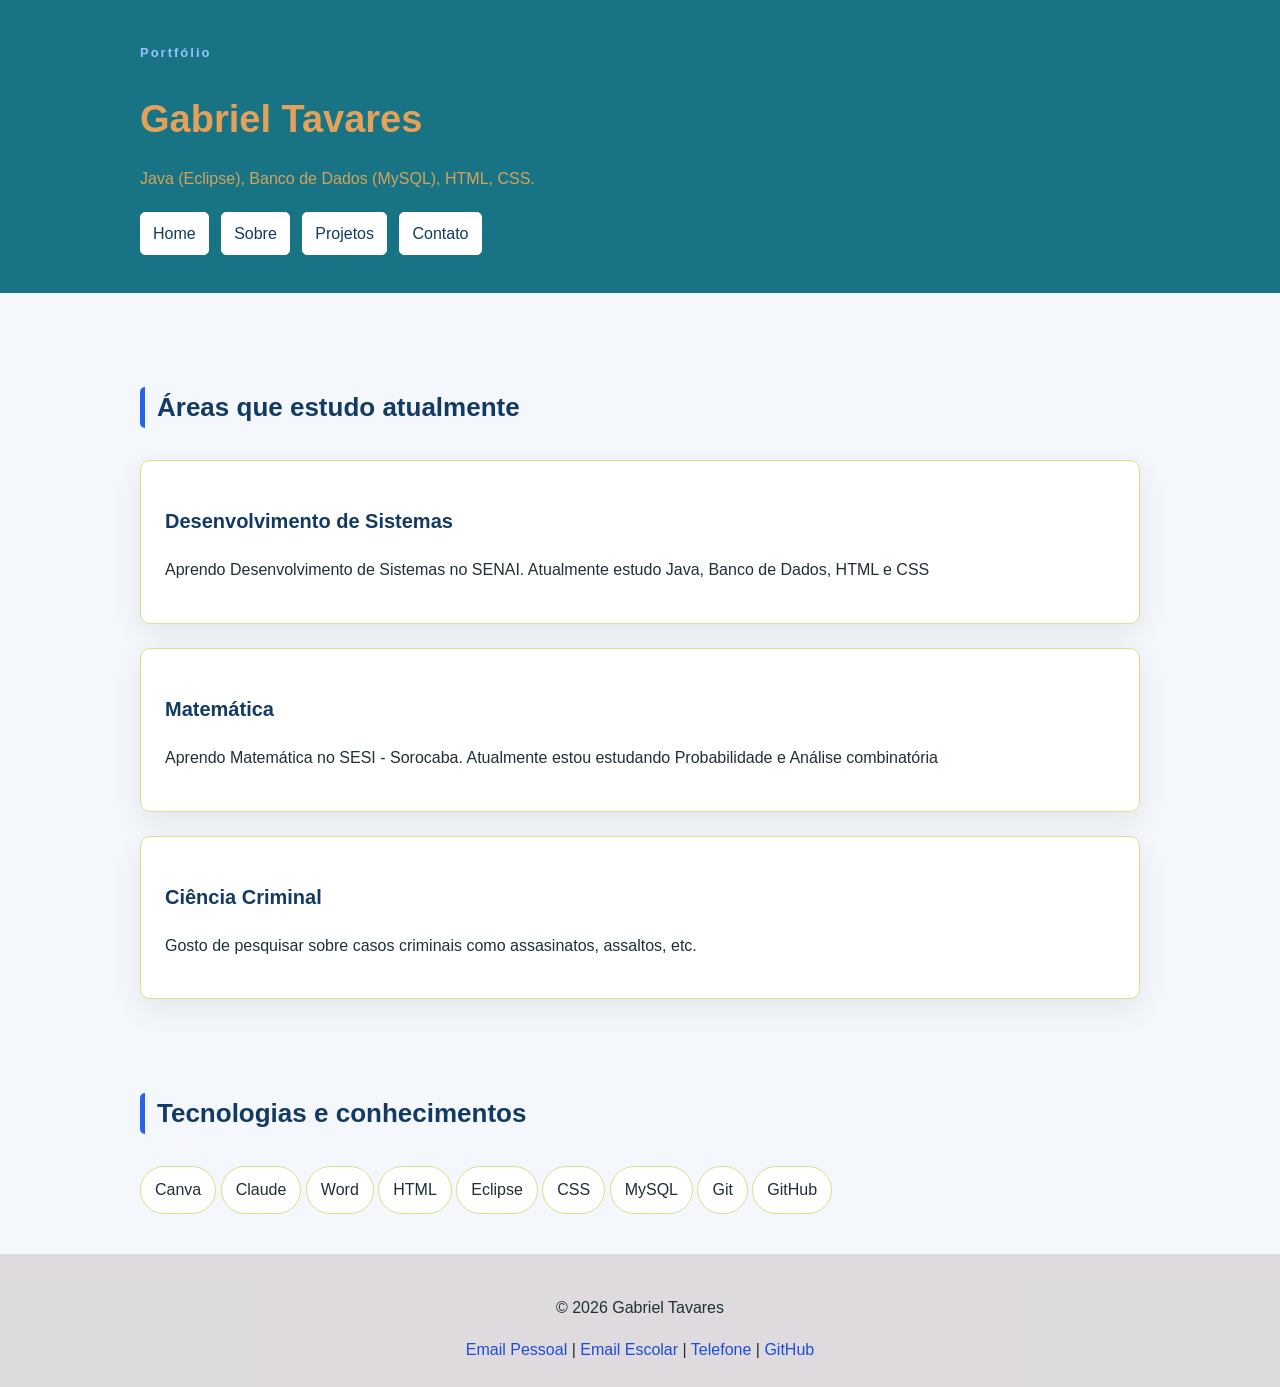
<file: index.html>
<!DOCTYPE html>
<html lang="pt-br">
<head>
    <meta charset="UTF-8">
    <meta name="viewport" content="width=device-width, initial-scale=1.0">
    <title>Gabriel Tavares | Portfólio</title>
    <link rel="stylesheet" href="./style/style.css">

</head>
<body>
    <header class="cabecalho">
        <div class="container">
            <p class="etiqueta">Portfólio</p>

            <h1>Gabriel Tavares</h1>

            <p class="subtitulo">
                Java (Eclipse), Banco de Dados (MySQL), HTML, CSS. 
            </p>

            <nav class="menuprincipal">
                <ul class="menu-lista">
                    <li><a class="menu-link" href="index.html">Home</a></li>
                    <li><a class="menu-link" href="./pages/sobre.html">Sobre</a></li>
                    <li><a class="menu-link" href="./pages/projetos.html">Projetos</a></li>
                    <li><a class="menu-link" href="./pages/contato.html">Contato</a></li>
                </ul>
            </nav>

        </div>        
    </header>
    <main>
        <section class="secao">
            <div class="container">
                <h2 class="titulo-secao">Áreas que estudo atualmente</h2>

                <div class="grade-cards">
                    <article class="card">
                        <h3>Desenvolvimento de Sistemas</h3>
                        <p>Aprendo Desenvolvimento de Sistemas no SENAI. Atualmente estudo Java, Banco de Dados, HTML e CSS</p>
                    </article>
                    <article class="card">
                       <h3>Matemática</h3>
                       <p>Aprendo Matemática no SESI - Sorocaba. Atualmente estou estudando Probabilidade e Análise combinatória</p>
                    </article>
                    <article class="card">
                        <h3>Ciência Criminal</h3>
                        <p>Gosto de pesquisar sobre casos criminais como assasinatos, assaltos, etc.</p>
                    </article>
                </div>

            </div>
        </section>
        <section class="secao-tecnologias">
            <div class="container">
                <h2 class="titulo-secao">Tecnologias e conhecimentos</h2>
                <ul class="lista-tecnologias">
                    <li>Canva</li>
                    <li>Claude</li>
                    <li>Word</li>
                    <li>HTML</li>
                    <li>Eclipse</li>
                    <li>CSS</li>
                    <li>MySQL</li>
                    <li>Git</li>
                    <li>GitHub</li>
                </ul>
            </div>

        </section>
    </main>

    <footer class="rodape">
        <div class="container">
            <p>&copy; 2026 Gabriel Tavares</p>

            <address>
                <a href="mailto: biel.wellichan@gmail.com">Email Pessoal</a>
                <span> | </span>
                <a href="mailto: gabriel.wellichan@portalsesisp.org.br">Email Escolar</a>
                <span> | </span>
                <a href="tel:+5515998261009">Telefone</a>
                <span> | </span>
                <a href="https://github.com/bielwellichan-debug" target="_blank">GitHub</a>
            </address>
        </div>
    </footer>
    
</body>
</html>
</file>
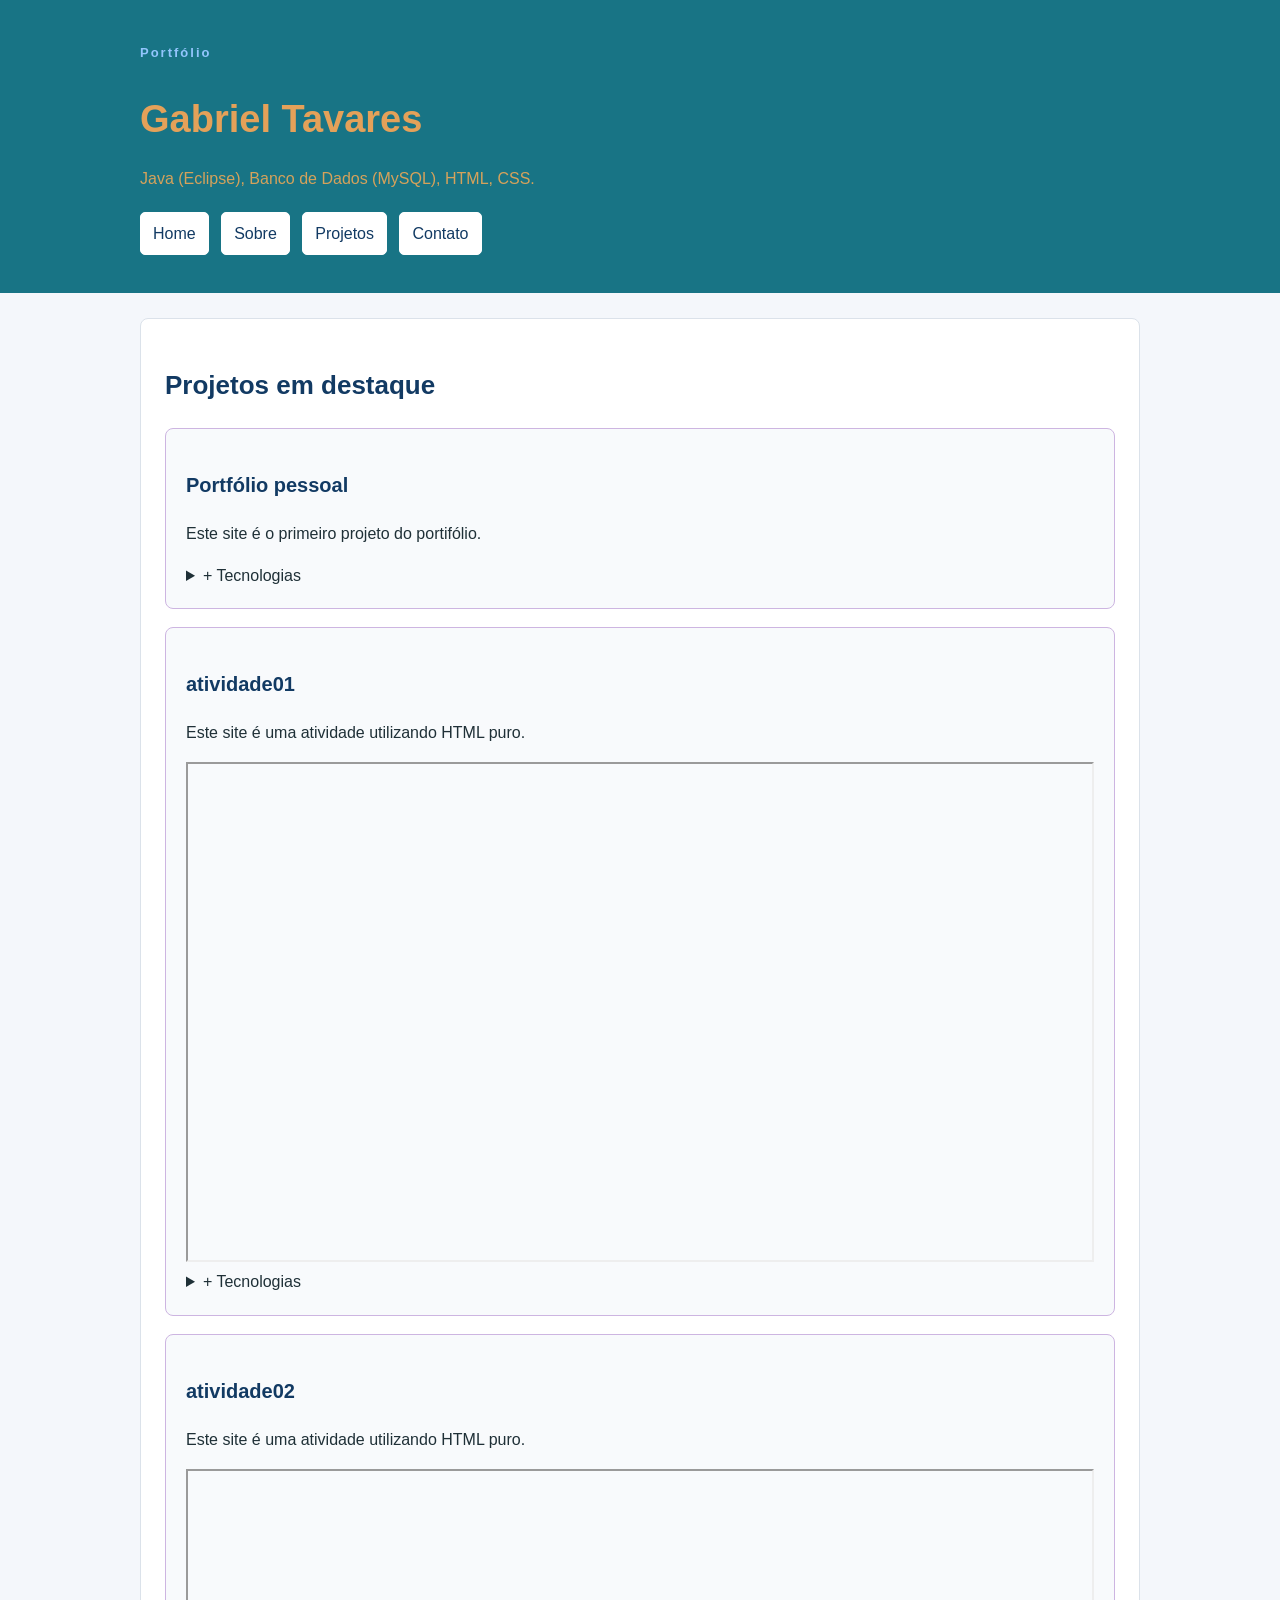
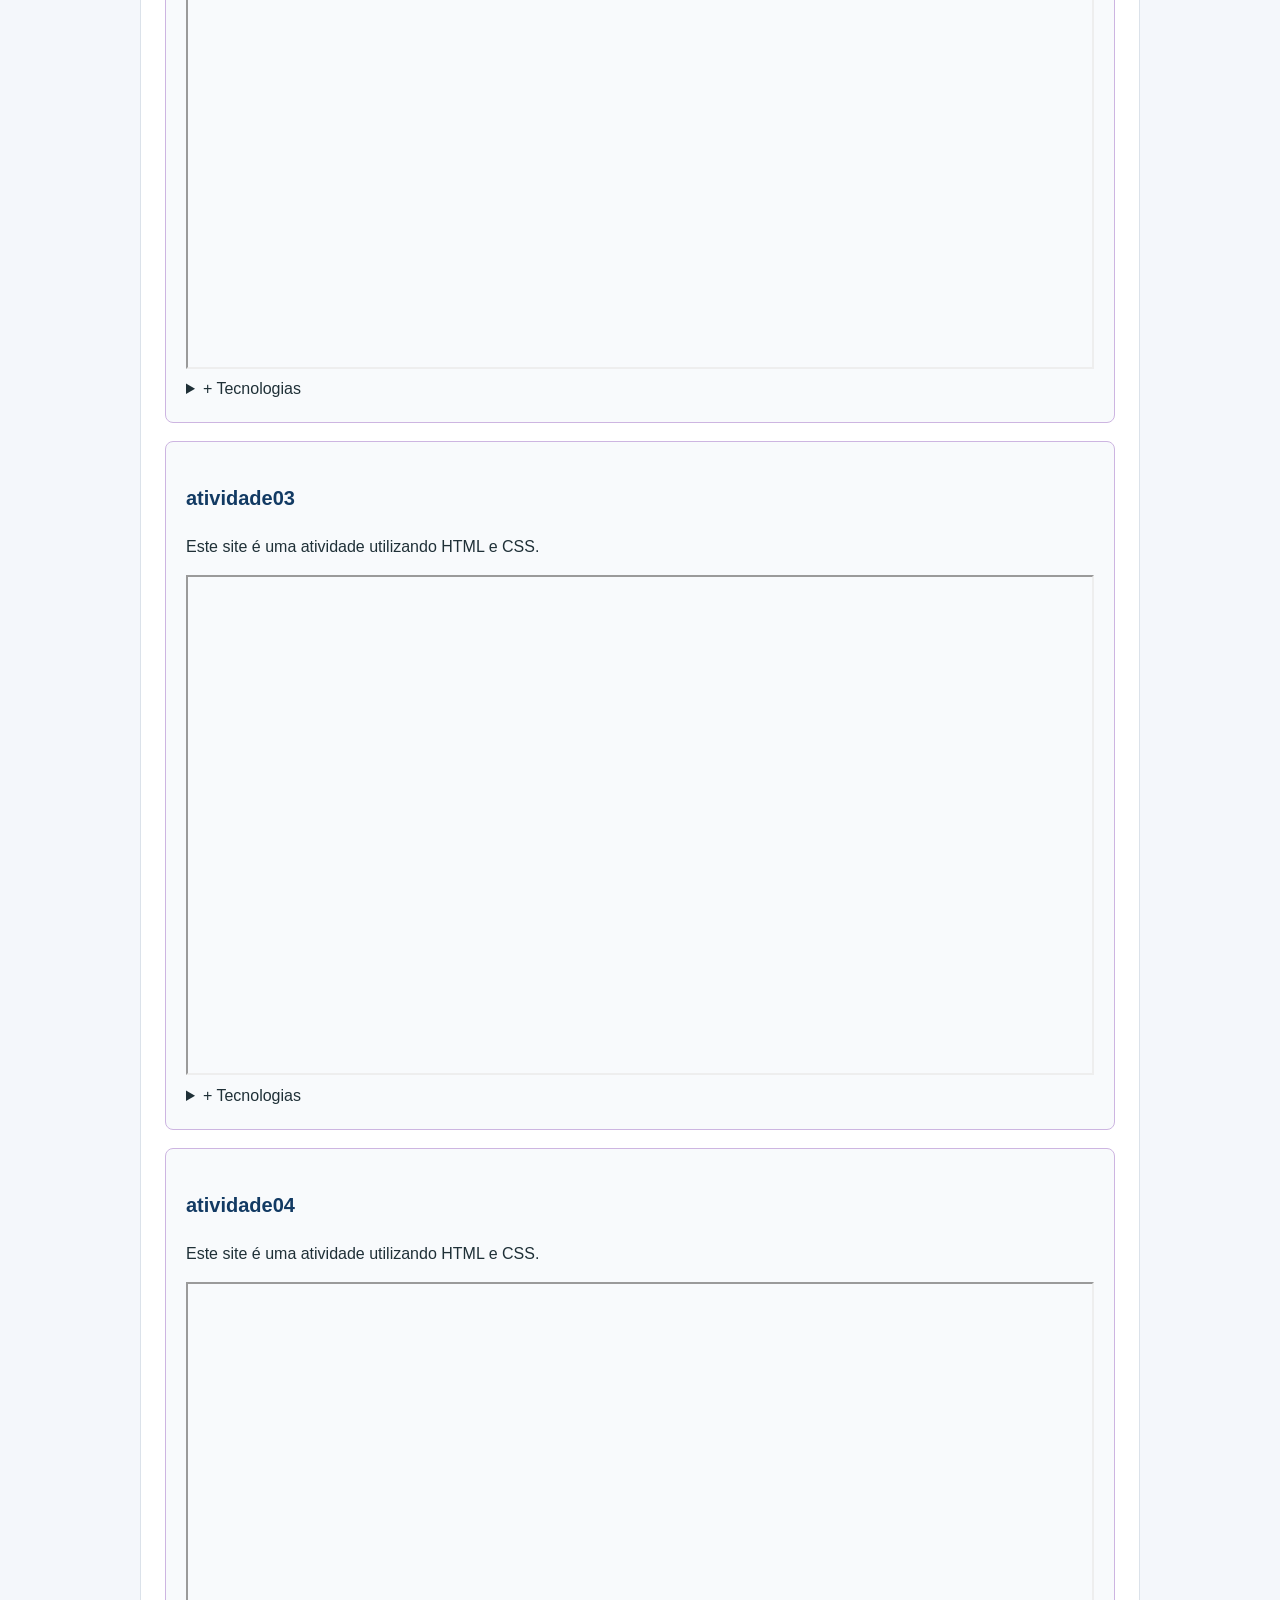
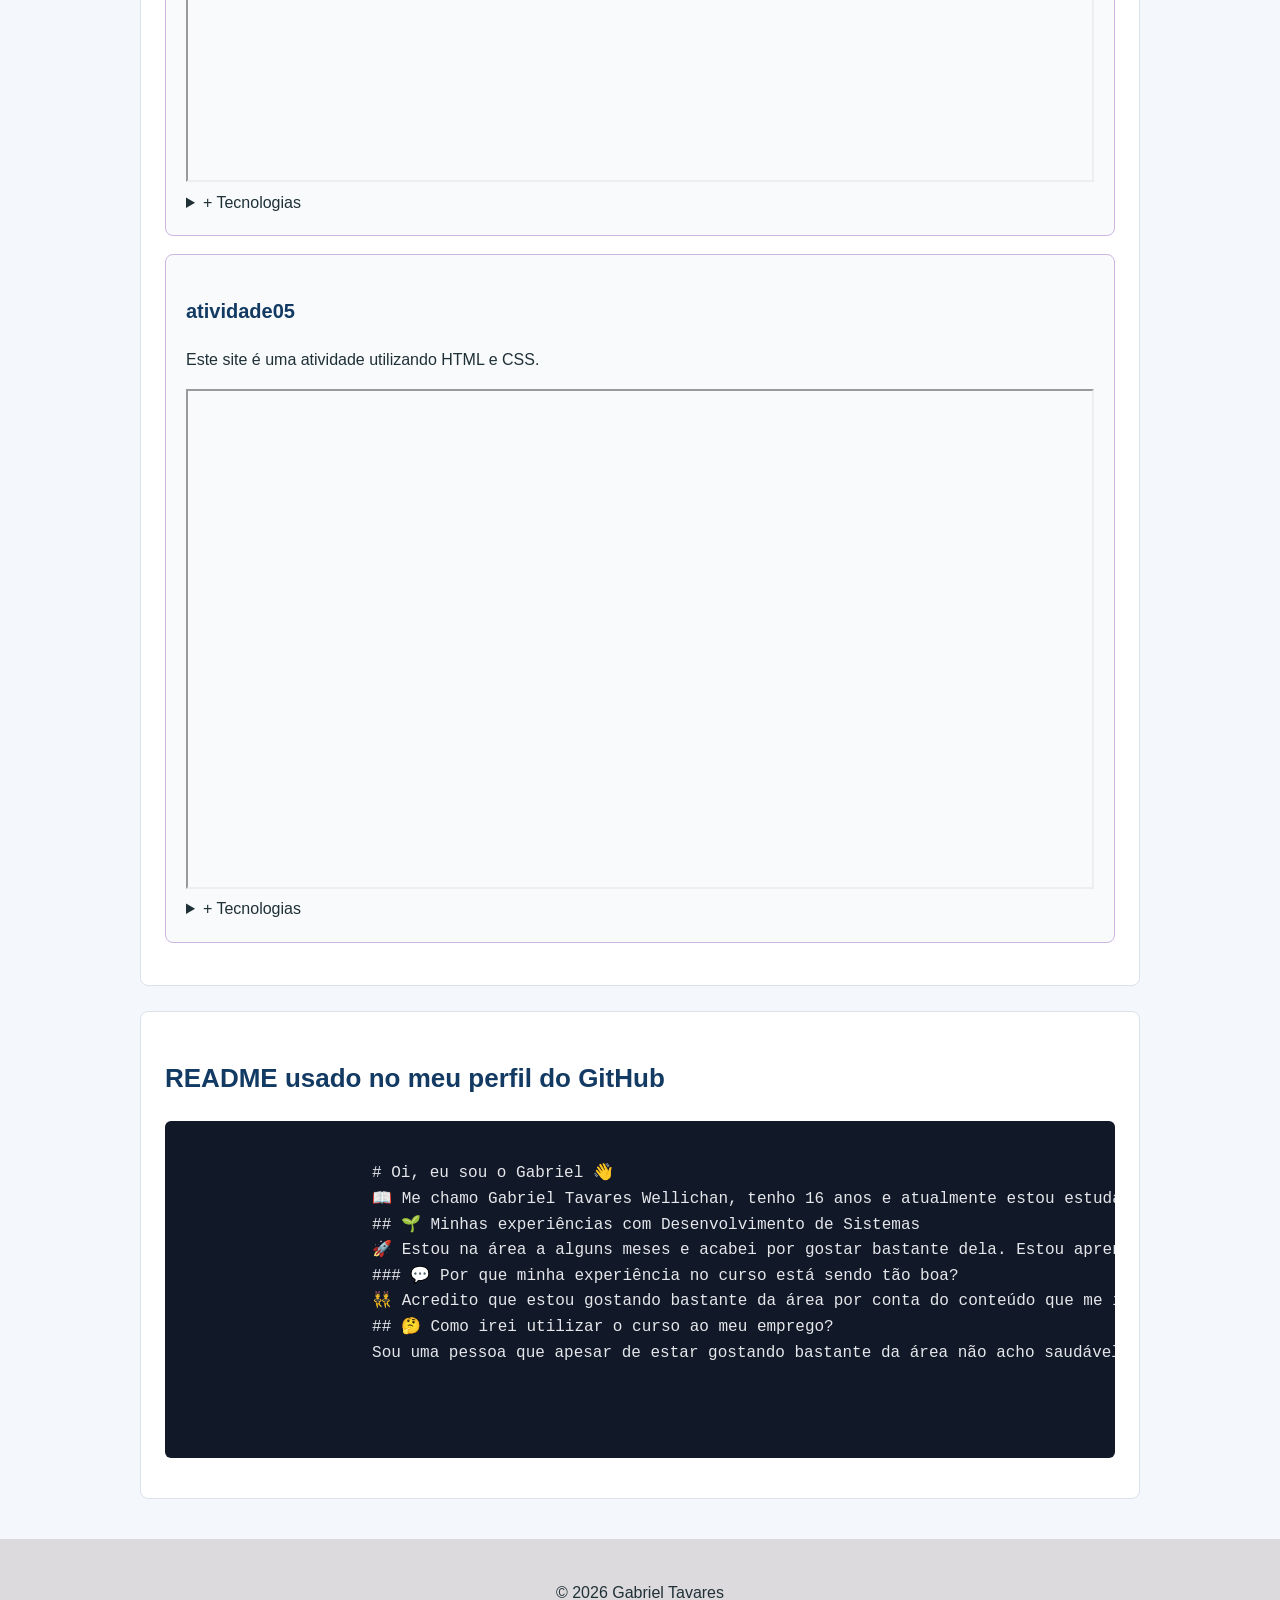
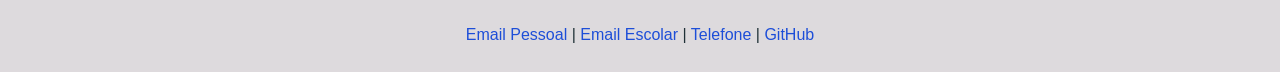
<file: pages/projetos.html>
<!DOCTYPE html>
<html lang="pt-br">
<head>
    <meta charset="UTF-8">
    <meta name="viewport" content="width=device-width, initial-scale=1.0">
    <title>Projetos | Gabriel Tavares</title>
    <link rel="stylesheet" href="../style/style.css">
    <link rel="stylesheet" href="../style/style-projetos.css">
</head>
<body>
    <header class="cabecalho">
        <div class="container">
            <p class="etiqueta">Portfólio</p>

            <h1>Gabriel Tavares</h1>

            <p class="subtitulo">
                Java (Eclipse), Banco de Dados (MySQL), HTML, CSS. 
            </p>

            <nav class="menuprincipal">
                <ul class="menu-lista">
                    <li><a class="menu-link" href="../index.html">Home</a></li>
                    <li><a class="menu-link" href="./sobre.html">Sobre</a></li>
                    <li><a class="menu-link" href="./projetos.html">Projetos</a></li>
                    <li><a class="menu-link" href="./contato.html">Contato</a></li>
                </ul>
            </nav>
        </div>        
    </header>

    <main class="container">
        <section class="secao">
            <h2>Projetos em destaque</h2>
            <article class="projeto-card">
                <h3>Portfólio pessoal</h3>
                <p>
                    Este site é o primeiro projeto do portifólio.
                </p>

                <details>
                    <summary>+ Tecnologias</summary>
                    <ul>
                        <li>HTML básico</li>
                        <li>HTML semântico</li>
                        <li>CSS externo</li>
                    </ul>
                </details>
            </article>

            <article class="projeto-card">
                <h3>atividade01</h3>
                <p>
                    Este site é uma atividade utilizando HTML puro.
                </p>

                <iframe src="https://bielwellichan-debug.github.io/atividade01/" width="100%" height="500px" title="atividade01"></iframe>

                <details>
                    <summary>+ Tecnologias</summary>
                    <ul>
                        <li>HTML básico</li>
                        <li>Link interno</li>
                    </ul>
                </details>
            </article>

            <article class="projeto-card">
                <h3>atividade02</h3>
                <p>
                    Este site é uma atividade utilizando HTML puro.
                </p>

                <iframe src="https://bielwellichan-debug.github.io/atividade02-O-Incrivel-Mundo-de-Gumball/" width="100%" height="500px" title="atividade02"></iframe>

                <details>
                    <summary>+ Tecnologias</summary>
                    <ul>
                        <li>HTML básico</li>
                        <li>Link interno</li>
                    </ul>
                </details>
            </article>

            <article class="projeto-card">
                <h3>atividade03</h3>
                <p>
                    Este site é uma atividade utilizando HTML e CSS.
                </p>

                <iframe src="https://bielwellichan-debug.github.io/atividade03/" width="100%" height="500px" title="atividade03"></iframe>

                <details>
                    <summary>+ Tecnologias</summary>
                    <ul>
                        <li>HTML básico</li>
                        <li>CSS externo</li>
                    </ul>
                </details>
            </article>

            <article class="projeto-card">
                <h3>atividade04</h3>
                <p>
                    Este site é uma atividade utilizando HTML e CSS.
                </p>

                <iframe src="https://bielwellichan-debug.github.io/atividade04/" width="100%" height="500px" title="atividade04"></iframe>

                <details>
                    <summary>+ Tecnologias</summary>
                    <ul>
                        <li>HTML básico</li>
                        <li>CSS externo</li>

                    </ul>
                </details>
            </article>


            <article class="projeto-card">
                <h3>atividade05</h3>
                <p>
                    Este site é uma atividade utilizando HTML e CSS.
                </p>

                <iframe src="https://bielwellichan-debug.github.io/atividade05/" width="100%" height="500px" title="atividade05"></iframe>

                <details>
                    <summary>+ Tecnologias</summary>
                    <ul>
                        <li>HTML básico</li>
                        <li>HTML semântico</li>
                        <li>CSS externo</li>
                        <li>Link interno</li>
                    </ul>
                </details>
            </article>
        </section>
        <section class="secao">

            <h2>README usado no meu perfil do GitHub</h2>
            
            <pre class="codigo">
                <code>
                    # Oi, eu sou o Gabriel 👋
                    📖 Me chamo Gabriel Tavares Wellichan, tenho 16 anos e atualmente estou estudando Desenvolvimento de Sistemas no SENAI do SESI Mangal.
                    ## 🌱 Minhas experiências com Desenvolvimento de Sistemas
                    🚀 Estou na área a alguns meses e acabei por gostar bastante dela. Estou aprendendo atualmente HTML e Java, e desejo utilizar essas linguagens para meu trabalho e para minha vida no futuro
                    ### 💬 Por que minha experiência no curso está sendo tão boa?
                    👯 Acredito que estou gostando bastante da área por conta do conteúdo que me interessou bastante e também por conta de meu excelente professor Vedilson Prado Santos - https://github.com/vedilson/vedilson
                    ## 🤔 Como irei utilizar o curso ao meu emprego?
                    Sou uma pessoa que apesar de estar gostando bastante da área não acho saudável e nem correto passar o resto de minha vida centrado aos computadores, e um sonho que desejo é utilizar estas áreas para poder revolucionar a Perícia Criminal, e ajudar muitas pessoas com isso.

                </code>
            </pre>

        </section>
    </main>

    <footer class="rodape">
        <div class="container">
            <p>&copy; 2026 Gabriel Tavares</p>

            <address>
                <a href="mailto: biel.wellichan@gmail.com">Email Pessoal</a>
                <span> | </span>
                <a href="mailto: gabriel.wellichan@portalsesisp.org.br">Email Escolar</a>
                <span> | </span>
                <a href="tel:+5515998261009">Telefone</a>
                <span> | </span>
                <a href="https://github.com/bielwellichan-debug" target="_blank">GitHub</a>
            </address>
        </div>
    </footer>
    
</body>
</html>
</file>
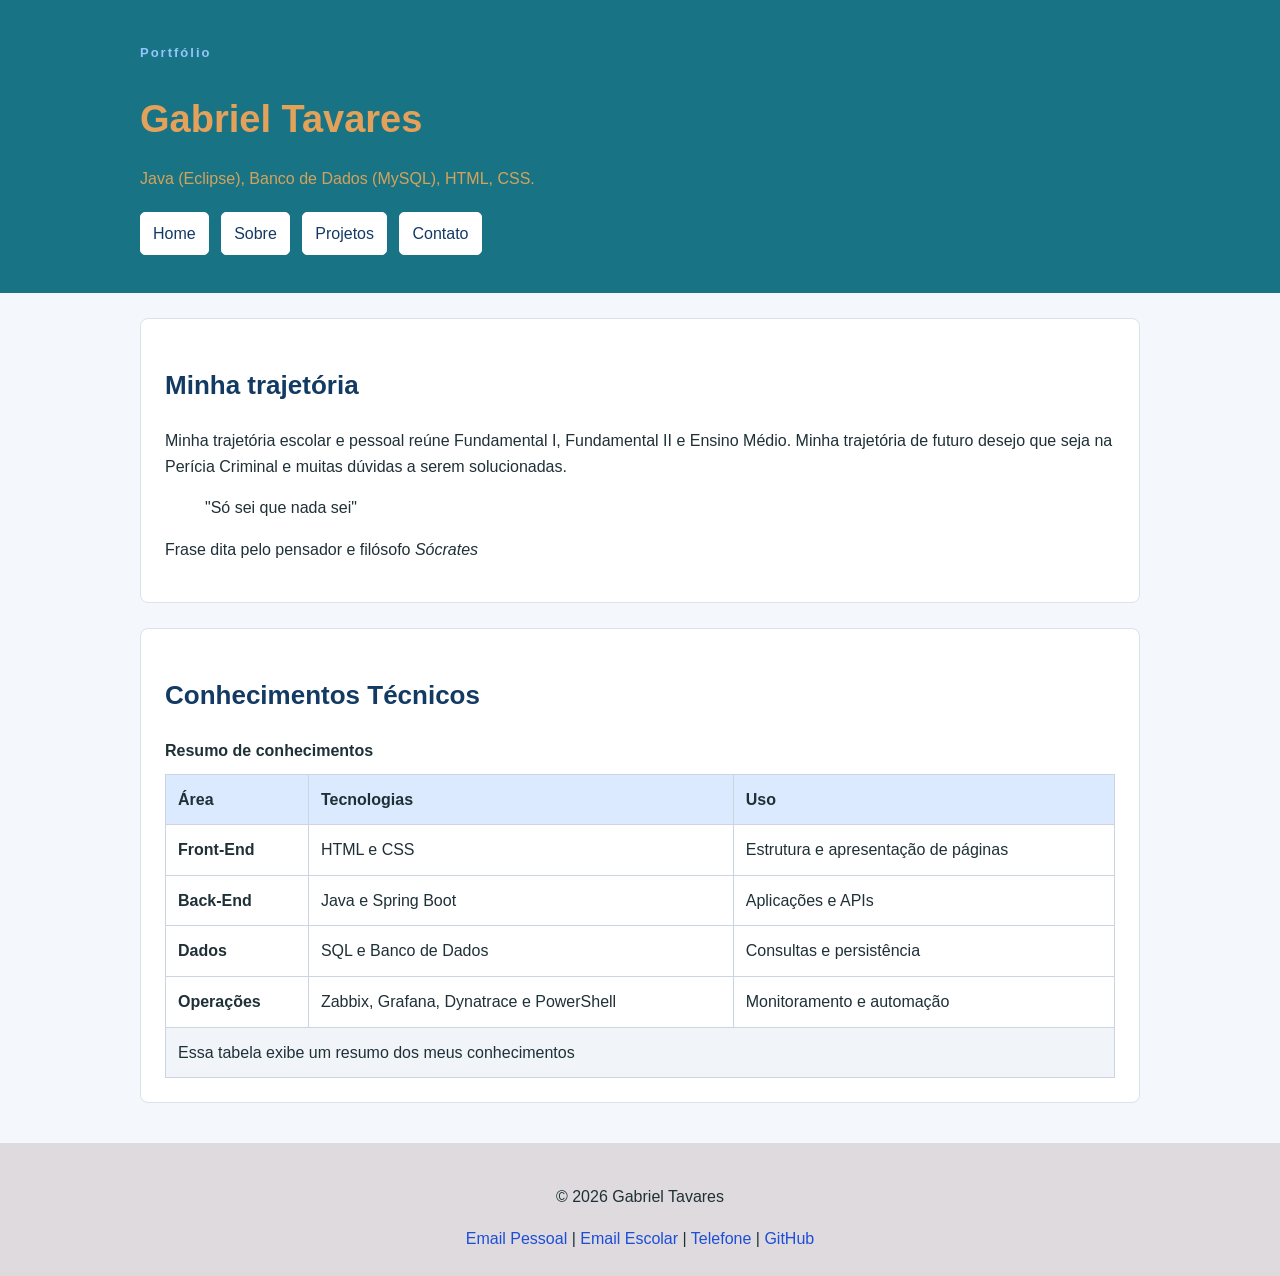
<file: pages/sobre.html>
<!DOCTYPE html>
<html lang="pt-br">
<head>
    <meta charset="UTF-8">
    <meta name="viewport" content="width=device-width, initial-scale=1.0">
    <link rel="stylesheet" href="../style/style.css">
    <link rel="stylesheet" href="../style/style-sobre.css">
    <title>Sobre | Gabriel Tavares</title>
</head>
<body>

    <header class="cabecalho">
        <div class="container">
            <p class="etiqueta">Portfólio</p>

            <h1>Gabriel Tavares</h1>

            <p class="subtitulo">
                Java (Eclipse), Banco de Dados (MySQL), HTML, CSS. 
            </p>

            <nav class="menuprincipal">
                <ul class="menu-lista">
                    <li><a class="menu-link" href="../index.html">Home</a></li>
                    <li><a class="menu-link" href="./sobre.html">Sobre</a></li>
                    <li><a class="menu-link" href="./projetos.html">Projetos</a></li>
                    <li><a class="menu-link" href="./contato.html">Contato</a></li>
                </ul>
            </nav>
        </div>        
    </header>

    <main class="container">
        <section class="secao">
            <h2>Minha trajetória</h2>

            <p>
                Minha trajetória escolar e pessoal reúne Fundamental I, Fundamental II e Ensino Médio.
                Minha trajetória de futuro desejo que seja na Perícia Criminal e muitas dúvidas a serem solucionadas.
            </p>

            <blockquote class="citacao">
                "Só sei que nada sei"
            </blockquote>
            <p>
                Frase dita pelo pensador e filósofo <cite>Sócrates</cite>
            </p>

        </section>

        <section class="secao">
            <h2>Conhecimentos Técnicos</h2>
            <table class="tabela-conhecimentos">
                <caption>Resumo de conhecimentos</caption>
                <thead>
                    <tr>
                        <th scope="col">Área</th>
                        <th scope="col">Tecnologias</th>
                        <th scope="col">Uso</th>
                    </tr>
                </thead>
                <tbody>
                    <tr>
                        <th scope="row">Front-End</th>
                        <td>HTML e CSS</td>
                        <td>Estrutura e apresentação de páginas</td>
                    </tr>

                    <tr>
                        <th scope="row">Back-End</th>
                        <td>Java e Spring Boot</td>
                        <td>Aplicações e APIs</td>
                    </tr>

                    <tr>
                        <th scope="row">Dados</th>
                        <td>SQL e Banco de Dados</td>
                        <td>Consultas e persistência</td>
                    </tr>

                    <tr>
                        <th scope="row">Operações</th>
                        <td>Zabbix, Grafana, Dynatrace e PowerShell</td>
                        <td>Monitoramento e automação</td>
                    </tr>
                </tbody>
                <tfoot>
                    <tr>
                        <td colspan="3">Essa tabela exibe um resumo dos meus conhecimentos</td>
                    </tr>
                </tfoot>
            </table>
        </section>

    </main>

    <footer class="rodape">
        <div class="container">
            <p>&copy; 2026 Gabriel Tavares</p>

            <address>
                <a href="mailto: biel.wellichan@gmail.com">Email Pessoal</a>
                <span> | </span>
                <a href="mailto: gabriel.wellichan@portalsesisp.org.br">Email Escolar</a>
                <span> | </span>
                <a href="tel:+5515998261009">Telefone</a>
                <span> | </span>
                <a href="https://github.com/bielwellichan-debug" target="_blank">GitHub</a>
            </address>
        </div>
    </footer>
    
</body>
</html>
</file>
<file: style/style.css>
*{
    box-sizing: border-box;
}

body{
    margin: 0;

    background-color: #f4f7fB;
    color: #1f3037;

    font-family: Arial, Helvetica, sans-serif;
    font-size: 16px;
    line-height: 1.6;
}

h1, h2, h3{
    color: #123a63;
}

h1{
    font-size: 38px;
    margin-bottom: 10px;
}

h2{
    font-size: 26px;
}

h3{
    font-size: 20px;
}

a{
    color: #1d4ed8;
}

code, pre{
    font-family: Consolas, "Courier New", monospace;
}

.container{
    width: 90%;
    max-width: 1000px;
    margin: 0 auto;
}

.cabecalho{
    background-color: #187485;
    color: rgb(213, 162, 91);

    padding: 30px 0;
}

.cabecalho h1{
    color: rgb(228, 161, 89);
}

.etiqueta{
    margin-bottom: 5px;
    color: #93c5fd;
    font-size: 13px;
    font-weight: bold;
    letter-spacing: 2px;
}

.subtitulo{
    max-width: 700px;
}


.menu-lista{
    margin: 20px 0 0;
    padding: 0;

    list-style: none;
}

.menu-lista li{
    display: inline-block;

    margin-right: 8px;
    margin-bottom: 8px;
}

.menu-link {
    display: inline-block;

    padding: 8px 12px;

    background-color: #fff;
    color: #123a63;

    border: 1px solid #fff;
    border-radius: 5px;

    text-decoration: none;
}

.secao{
    padding: 72px;
}

.titulo-secao{
    margin-bottom: 32px;
    padding-left: 12px;

    border-left: 5px solid #2563eb;
    border-radius: 5px;
}

.grade-cards{
    display: grid;
    gap: 24px;
}

.card{
    padding: 24px;
    background-color: #fff;
    border: 1px solid #d8e08e;
    border-radius: 10px;
    box-shadow: 0 10px 30px rgba(20, 45, 70, 0.08);
}

.lista-tecnologias{
    gap: 12px;
    list-style: none;
    padding: 0;
    margin: 0;
}

.lista-tecnologias li{
    padding: 10px 14px;
    background-color: #fff;
    display: inline-block;
    border: 1px solid #d8e08e;
    border-radius: 55px;
}

.rodape{
    margin-top: 40px;
    padding: 25px;
    background-color:rgba(195, 185, 187, 0.466);
    text-align: center;

    text-decoration: center;
}

.rodape address{
    font-style: normal;
}

.rodape a{
    text-decoration: none;
}
</file>
<file: style/style-projetos.css>
.secao{
    margin: 25px 0;
    padding: 24px;
    
    background-color: white;

    border: 1px solid #dbe2ea;
    border-radius: 8px;
}

.projeto-card{
    margin-bottom: 18px;
    padding: 20px;

    background-color: #f8fafc;

    border: 1px solid #cdb5e1;
    border-radius: 8px;
}

.codigo{
    overflow-x: auto;

    padding: 15px;

    background-color: #111827;
    color: #e5e7eb;

    border-radius: 6px;
}
</file>
<file: style/style-sobre.css>
.tabela-conhecimentos{
    width: 100%;

    border-collapse: collapse;
    background-color: white;
}


.tabela-conhecimentos caption{
    margin-bottom: 10px;

    font-weight: bold;
    text-align: left;
}

.tabela-conhecimentos th,
.tabela-conhecimentos td{
    padding: 12px;

    border: 1px solid #cbd5e1;

    text-align: left;
}

.tabela-conhecimentos thead{
    background-color: #dbeafe;
}

.tabela-conhecimentos tfoot{
    background-color: #f1f5f9;
}

.secao{
    margin: 25px 0;
    padding: 24px;
    
    background-color: white;

    border: 1px solid #dbe2ea;
    border-radius: 8px;
}
</file>
